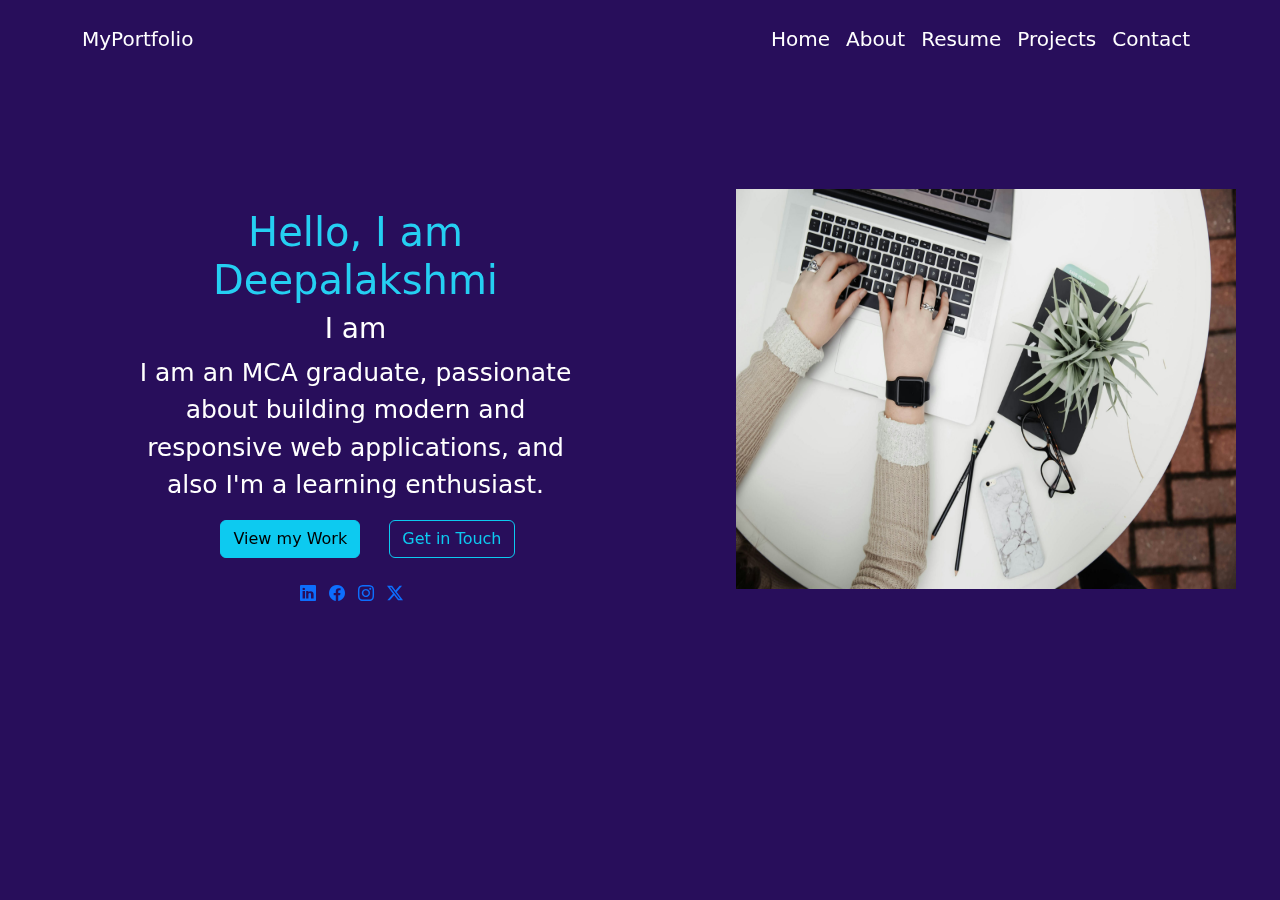
<file: index.html>
<!DOCTYPE html>
<html lang="en">
  <head>
    <meta charset="UTF-8" />
    <meta name="viewport" content="width=device-width, initial-scale=1.0" />
    <title>MY PORTFOLIO WEBSITE</title>

    <link href="https://cdn.jsdelivr.net/npm/bootstrap@5.3.2/dist/css/bootstrap.min.css" rel="stylesheet" />
    <link rel="stylesheet" href="https://cdn.jsdelivr.net/npm/bootstrap-icons@1.13.1/font/bootstrap-icons.min.css">
    <link href="https://unpkg.com/aos@2.3.1/dist/aos.css" rel="stylesheet">
    <link href="css/index.css" rel="stylesheet" />
  </head>
  <body>
    <header>
        <nav class="navbar navbar-expand-md navbar-light">
      <div class="container-xl mt-2 mb-2" data-aos="fade-down">
        <a class="navbar-brand" href="#">MyPortfolio</a>
        <button class="navbar-toggler" type="button" data-bs-toggle="collapse" data-bs-target="#links">
          <span class="navbar-toggler-icon"></span>
        </button>
        <div class="collapse navbar-collapse justify-content-end" id="links">
          <ul class="navbar-nav">
            <li class="nav-item"><a href="index.html" class="nav-link">Home</a></li>
            <li class="nav-item"><a href="about.html" class="nav-link">About</a></li>
            <li class="nav-item"><a href="resume.html" class="nav-link">Resume</a></li>
            <li class="nav-item"><a href="project.html" class="nav-link">Projects</a></li>
            <li class="nav-item"><a href="contact.html" class="nav-link">Contact</a></li>
          </ul>
        </div>
      </div>
    </nav>

    </header>
    <div class="container text-center" data-aos="fade-up">
        <div class="row">
            <div class="col-5 ms-5" data-aos="fade-up" data-aos-delay="100">
                <div class="para">
                    <h1>Hello, I am Deepalakshmi</h1>
                    <h3 class="typing-h3"></h3>
                    <p>I am an MCA graduate, passionate about building modern and responsive web applications, and also I'm a learning enthusiast.</p>
                </div>

                <a class="btn btn-info ms-4" href="#" role="button">View my Work</a>
                <a class="btn btn-outline-info ms-4" href="#" role="button">Get in Touch</a> 
                <br><br>                                              
                <a href="https://www.linkedin.com"><i class="bi bi-linkedin me-2"></i></a>
                <a href="https://www.facebook.com"><i class="bi bi-facebook me-2"></i></a>
                <a href="https://www.instagram.com"><i class="bi bi-instagram me-2"></i></a>
                <a href="https://www.twitter.com"><i class="bi bi-twitter-x me-2"></i></a>
            </div>

            <div class="col-5" data-aos="fade-up" data-aos-delay="200">
                <div class="para1">
                    <img src="img/laptop images.jpeg" alt="">
                </div>
            </div>
        </div>
    </div>
    <script src="https://cdn.jsdelivr.net/npm/bootstrap@5.3.2/dist/js/bootstrap.bundle.min.js"></script>
    <script src="https://unpkg.com/aos@2.3.1/dist/aos.js"></script>
    <script>
      AOS.init({
        duration: 1000,
        once: true
      });
    </script>

    <script src="js/index.js"></script>
  </body>
</html>
</file>
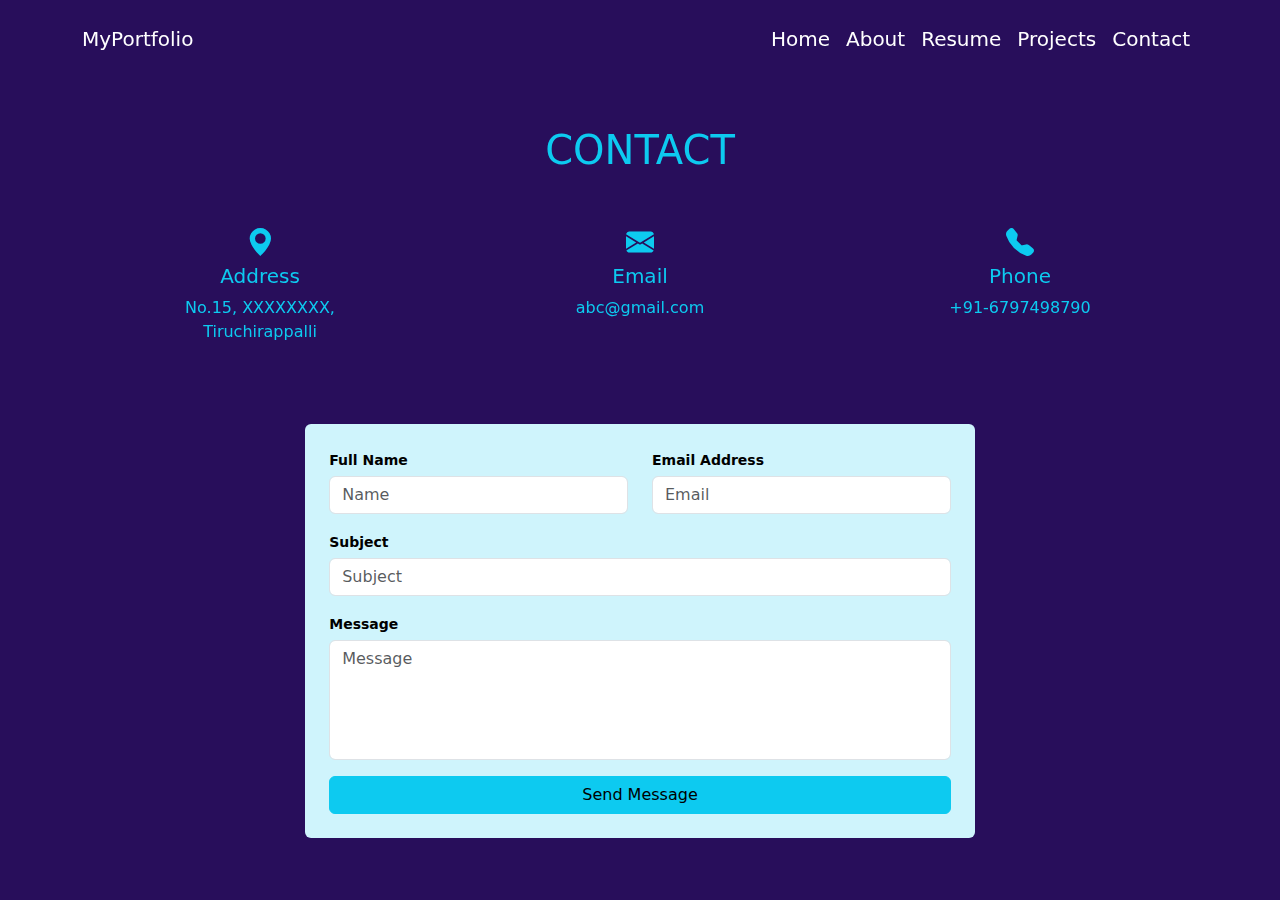
<file: contact.html>
<!DOCTYPE html>
<html lang="en">
  <head>
    <meta charset="UTF-8" />
    <meta name="viewport" content="width=device-width, initial-scale=1.0" />
    <title>MY PORTFOLIO WEBSITE</title>

    <link href="https://cdn.jsdelivr.net/npm/bootstrap@5.3.2/dist/css/bootstrap.min.css" rel="stylesheet" />
    <link rel="stylesheet" href="https://cdn.jsdelivr.net/npm/bootstrap-icons@1.13.1/font/bootstrap-icons.min.css">
    <link href="https://unpkg.com/aos@2.3.1/dist/aos.css" rel="stylesheet">
    <link href="css/index.css" rel="stylesheet" />
  </head>
  <body>
    <header>
        <nav class="navbar navbar-expand-md navbar-light">
      <div class="container-xl mt-2 mb-2" data-aos="fade-down">
        <a class="navbar-brand" href="#">MyPortfolio</a>
        <button class="navbar-toggler" type="button" data-bs-toggle="collapse" data-bs-target="#links">
          <span class="navbar-toggler-icon"></span>
        </button>
        <div class="collapse navbar-collapse justify-content-end" id="links">
          <ul class="navbar-nav">
            <li class="nav-item"><a href="index.html" class="nav-link">Home</a></li>
            <li class="nav-item"><a href="about.html" class="nav-link">About</a></li>
            <li class="nav-item"><a href="resume.html" class="nav-link">Resume</a></li>
            <li class="nav-item"><a href="project.html" class="nav-link">Projects</a></li>
            <li class="nav-item"><a href="contact.html" class="nav-link">Contact</a></li>
          </ul>
        </div>
      </div>
    </nav>

    </header>

    <div class="container py-5">
    <h1 class="text-center text-info mb-5" data-aos="fade-up">CONTACT</h1>

    <div class="row text-center text-info mb-5">
        <div class="col-md-4 mb-3" data-aos="fade-up">
            <i class="bi bi-geo-alt-fill fs-3 mb-2"></i>
            <h5>Address</h5>
            <p>No.15, XXXXXXXX,<br>Tiruchirappalli</p>
        </div>
        <div class="col-md-4 mb-3" data-aos="fade-up" data-aos-delay="100">
            <i class="bi bi-envelope-fill fs-3 mb-2"></i>
            <h5>Email</h5>
            <p>abc@gmail.com</p>
        </div>
        <div class="col-md-4 mb-3" data-aos="fade-up" data-aos-delay="200">
            <i class="bi bi-telephone-fill fs-3 mb-2"></i>
            <h5>Phone</h5>
            <p>+91-6797498790</p>
        </div>
    </div>


    <div class="contact-container bg-info-subtle text-light p-4 rounded" data-aos="fade-up">
        <form>
            <div class="row mb-3">
                <div class="col-md-6 mb-3 mb-md-0">
                    <label for="name">Full Name</label>
                    <input type="text" id="name" placeholder="Name" class="form-control">
                </div>
                <div class="col-md-6">
                    <label for="email">Email Address</label>
                    <input type="email" id="email" placeholder="Email" class="form-control">
                </div>
            </div>
            <div class="mb-3">
                <label for="subject">Subject</label>
                <input type="text" id="subject" placeholder="Subject" class="form-control">
            </div>
            <div class="mb-3">
                <label for="message">Message</label>
                <textarea id="message" placeholder="Message" class="form-control"></textarea>
            </div>
            <button type="submit" class="btn btn-info w-100">Send Message</button>
        </form>
    </div>
</div>

    <script src="https://cdn.jsdelivr.net/npm/bootstrap@5.3.2/dist/js/bootstrap.bundle.min.js"></script>
    <script src="https://unpkg.com/aos@2.3.1/dist/aos.js"></script>
    <script>
      AOS.init({
        duration: 1000,
        once: true
      });
    </script>

    <script src="js/index.js"></script>
  </body>
</html>
</file>
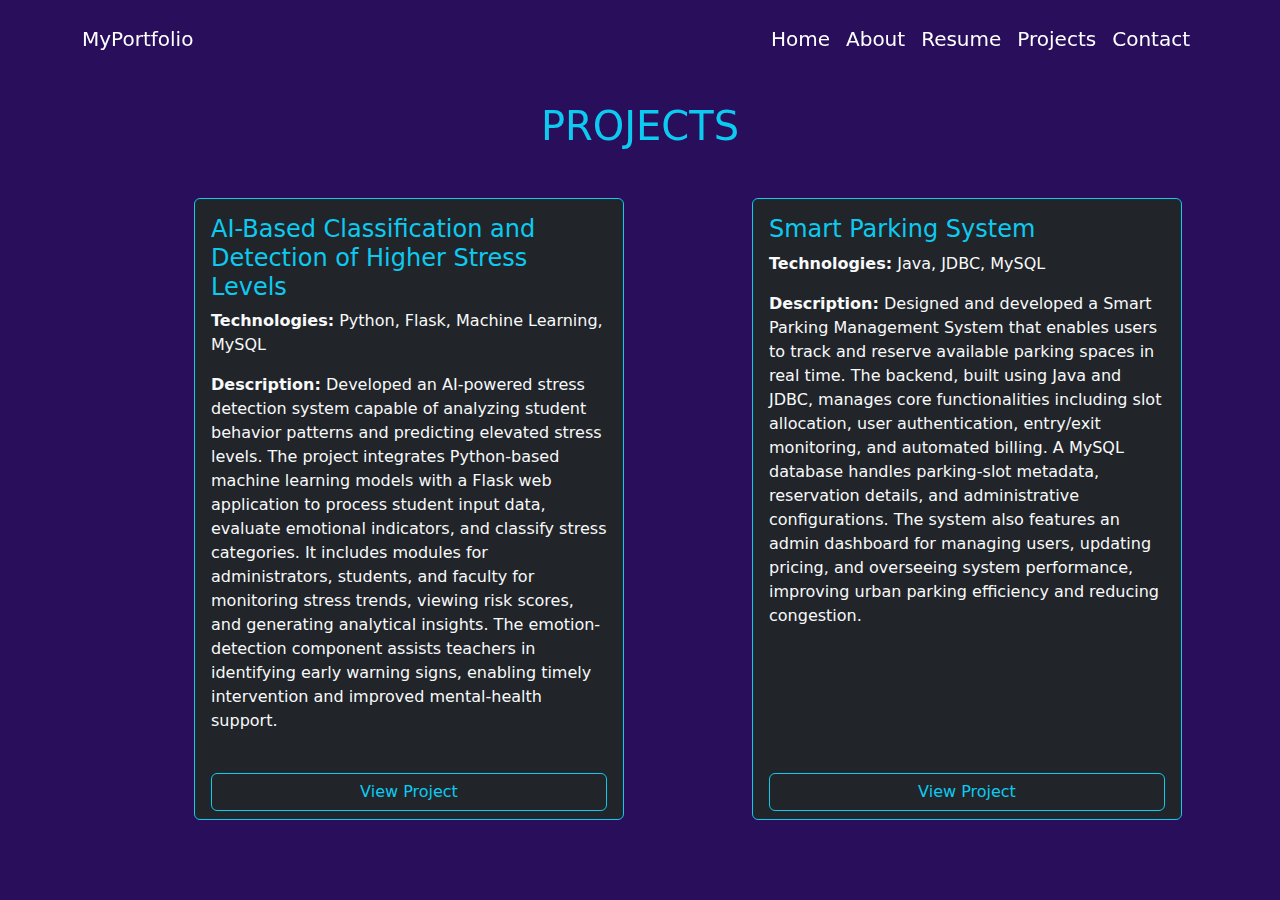
<file: project.html>
<!DOCTYPE html>
<html lang="en">
  <head>
    <meta charset="UTF-8" />
    <meta name="viewport" content="width=device-width, initial-scale=1.0" />
    <title>MY PORTFOLIO WEBSITE</title>

    <link href="https://cdn.jsdelivr.net/npm/bootstrap@5.3.2/dist/css/bootstrap.min.css" rel="stylesheet" />
    <link rel="stylesheet" href="https://cdn.jsdelivr.net/npm/bootstrap-icons@1.13.1/font/bootstrap-icons.min.css">
    <link href="https://unpkg.com/aos@2.3.1/dist/aos.css" rel="stylesheet">
    <link href="css/index.css" rel="stylesheet" />
  </head>
  <body>
    <header>
        <nav class="navbar navbar-expand-md navbar-light">
      <div class="container-xl mt-2 mb-2" data-aos="fade-down">
        <a class="navbar-brand" href="#">MyPortfolio</a>
        <button class="navbar-toggler" type="button" data-bs-toggle="collapse" data-bs-target="#links">
          <span class="navbar-toggler-icon"></span>
        </button>
        <div class="collapse navbar-collapse justify-content-end" id="links">
          <ul class="navbar-nav">
            <li class="nav-item"><a href="index.html" class="nav-link">Home</a></li>
            <li class="nav-item"><a href="about.html" class="nav-link">About</a></li>
            <li class="nav-item"><a href="resume.html" class="nav-link">Resume</a></li>
            <li class="nav-item"><a href="project.html" class="nav-link">Projects</a></li>
            <li class="nav-item"><a href="contact.html" class="nav-link">Contact</a></li>
          </ul>
        </div>
      </div>
    </nav>
    </header>

    <div class="container py-4 px-4">
  <h1 class="mb-5 text-center text-info" data-aos="fade-up">PROJECTS</h1>

  <div class="row g-4">
    <div class="col-md-6 col-sm-12 " data-aos="fade-up">
      <div class="card bg-dark text-light h-100 border-info">
        <div class="card-body">
          <h4 class="card-title text-info">AI-Based Classification and Detection of Higher Stress Levels</h4>
          <p><b>Technologies:</b> Python, Flask, Machine Learning, MySQL</p>
          <p><b>Description:</b> Developed an AI-powered stress detection system capable of analyzing student behavior patterns and predicting elevated stress levels. The project integrates Python-based machine learning models with a Flask web application to process student input data, evaluate emotional indicators, and classify stress categories. It includes modules for administrators, students, and faculty for monitoring stress trends, viewing risk scores, and generating analytical insights. The emotion-detection component assists teachers in identifying early warning signs, enabling timely intervention and improved mental-health support.</p>
        </div>
        <div class="card-footer bg-transparent border-0">
          <a href="#" class="btn btn-outline-info w-100">View Project</a>
        </div>
      </div>
    </div>
    <div class="col-md-6 col-sm-12" data-aos="fade-up" data-aos-delay="100">
      <div class="card bg-dark text-light h-100 border-info">
        <div class="card-body">
          <h4 class="card-title text-info">Smart Parking System</h4>
          <p><b>Technologies:</b> Java, JDBC, MySQL</p>
          <p><b>Description:</b> Designed and developed a Smart Parking Management System that enables users to track and reserve available parking spaces in real time. The backend, built using Java and JDBC, manages core functionalities including slot allocation, user authentication, entry/exit monitoring, and automated billing. A MySQL database handles parking-slot metadata, reservation details, and administrative configurations. The system also features an admin dashboard for managing users, updating pricing, and overseeing system performance, improving urban parking efficiency and reducing congestion.</p>
        </div>
        <div class="card-footer bg-transparent border-0">
          <a href="#" class="btn btn-outline-info w-100">View Project</a>
        </div>
      </div>
    </div>
  </div>
</div>

    <script src="https://cdn.jsdelivr.net/npm/bootstrap@5.3.2/dist/js/bootstrap.bundle.min.js"></script>
    <script src="https://unpkg.com/aos@2.3.1/dist/aos.js"></script>
    <script>
      AOS.init({
        duration: 1000,
        once: true
      });
    </script>

    <script src="js/index.js"></script>
  </body>
</html>
</file>
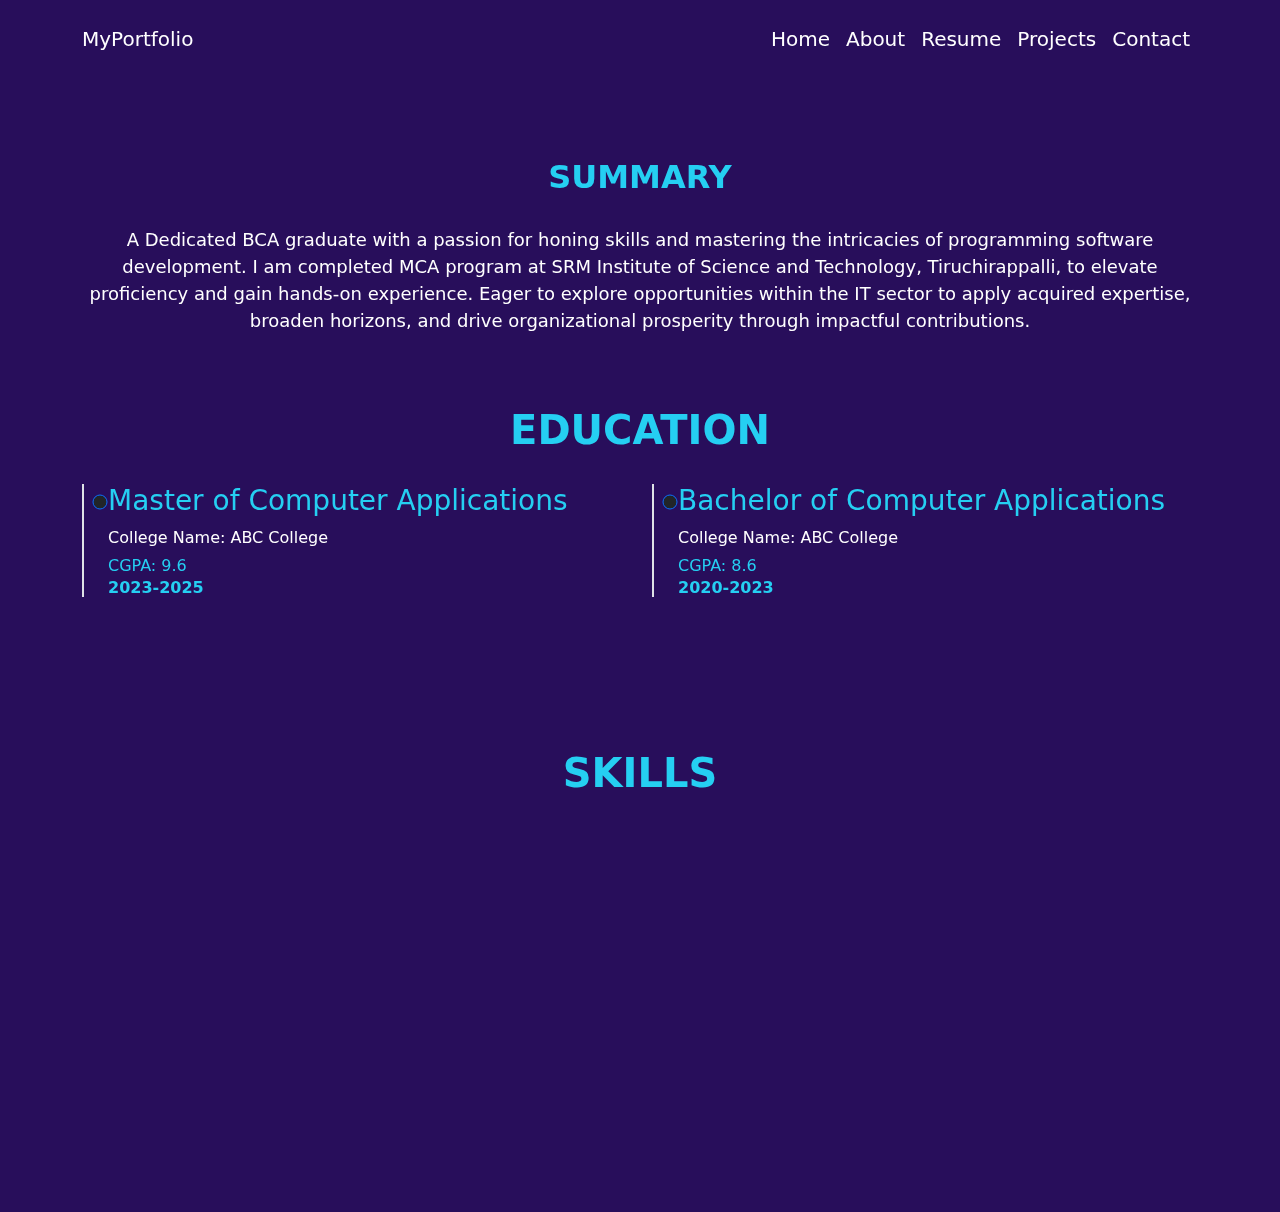
<file: resume.html>
<!DOCTYPE html>
<html lang="en">
<head>
    <meta charset="UTF-8">
    <meta name="viewport" content="width=device-width, initial-scale=1.0">
    <title>Resume Page</title>
    <link href="https://cdn.jsdelivr.net/npm/bootstrap@5.3.2/dist/css/bootstrap.min.css" rel="stylesheet" />
    <link rel="stylesheet" href="https://cdn.jsdelivr.net/npm/bootstrap-icons@1.13.1/font/bootstrap-icons.min.css">
    <link href="https://unpkg.com/aos@2.3.1/dist/aos.css" rel="stylesheet">
    <link href="css/index.css" rel="stylesheet" />
</head>
<body>
    <header>
        <nav class="navbar navbar-expand-md navbar-light">
      <div class="container-xl mt-2 mb-2" data-aos="fade-down">
        <a class="navbar-brand" href="#">MyPortfolio</a>
        <button class="navbar-toggler" type="button" data-bs-toggle="collapse" data-bs-target="#links">
          <span class="navbar-toggler-icon"></span>
        </button>
        <div class="collapse navbar-collapse justify-content-end" id="links">
          <ul class="navbar-nav">
            <li class="nav-item"><a href="index.html" class="nav-link">Home</a></li>
            <li class="nav-item"><a href="about.html" class="nav-link">About</a></li>
            <li class="nav-item"><a href="resume.html" class="nav-link">Resume</a></li>
            <li class="nav-item"><a href="project.html" class="nav-link">Projects</a></li>
            <li class="nav-item"><a href="contact.html" class="nav-link">Contact</a></li>
          </ul>
        </div>
      </div>
    </nav>
    </header>
    <div>
         <div class="container text-center" data-aos="fade-up">
        <div class="row">
            <div class="col" id="resume-para">
                <h1 class="section-title">SUMMARY</h1>
                <p>A Dedicated BCA graduate with a passion for honing skills and mastering the intricacies of programming software
development. I am completed MCA program at SRM Institute of Science and Technology, Tiruchirappalli, to elevate
proficiency and gain hands-on experience. Eager to explore opportunities within the IT sector to apply acquired
expertise, broaden horizons, and drive organizational prosperity through impactful contributions.</p>
            </div>
        </div>
     </div>

            <div class="container py-5 " data-aos="fade-up">
                <h1 class="mt-2  text-center section-title" style="color:#25cff2">EDUCATION</h1>
                <div class="row">
                    <div class="col-6 " data-aos="fade-up" data-aos-delay="100">
                        <div class="border-start border-2 ps-4">
                            <div class="position-relative mb-5">
                                <span class="position-absolute translate-middle bg-dark border border-primary rounded-circle" 
                                style="width:15px; height:15px; ;left:-8px;top:18px; ">
                                </span>
                                <h3 style="color:#25cff2"> Master of Computer Applications</h3>
                                <p class=" mb-1" style="color: white">College Name: ABC College</p>
                                <p class="mb-0" style="color:#25cff2">CGPA: 9.6</p>
                                <h6 class="fw-bold" style="color:#25cff2">2023-2025</h6>
                            </div>
                            </div>
                            </div>
                            <div class="col-6 " data-aos="fade-up" data-aos-delay="200">
                            <div class="border-start border-2 ps-4">
                                <div class="position-relative mb-5">
                                <span class="position-absolute translate-middle bg-dark border border-primary rounded-circle" 
                                style="width:15px; height:15px; ;left:-8px;top:18px; ">
                                </span>
                                <h3 style="color:#25cff2">Bachelor of Computer Applications</h3>
                                <p class="mb-1" style="color:white">College Name: ABC College</p>
                                <p class="mb-0" style="color:#25cff2">CGPA: 8.6</p>
                                <h6 class="fw-bold" style="color:#25cff2">2020-2023</h6>
                            </div>
                        </div>
                    </div>
                </div>
            </div>

            <div class="container py-5" data-aos="fade-up">
                <h1 class="mt-2  text-center section-title" style="color:#25cff2">SKILLS</h1>
                <br>
            <div class="row">
            <div class="col-md-6" data-aos="fade-up" data-aos-delay="200">
            <div class="mb-4">
                <div class="d-flex justify-content-between">
                    <h5 class="text-light">HTML</h5>
                    <span id="p-html" class="text-info fw-bold">85%</span>
                </div>
                <input type="range" class="form-range skill" min="0" max="100" value="85" data-target="p-html">
            </div>

            <div class="mb-4">
                <div class="d-flex justify-content-between">
                    <h5 class="text-light">CSS</h5>
                    <span id="p-css" class="text-info fw-bold">80%</span>
                </div>
                <input type="range" class="form-range skill" min="0" max="100" value="80" data-target="p-css">
            </div>

            <div class="mb-4">
                <div class="d-flex justify-content-between">
                    <h5 class="text-light">JavaScript</h5>
                    <span id="p-js" class="text-info fw-bold">80%</span>
                </div>
                <input type="range" class="form-range skill" min="0" max="100" value="80" data-target="p-js">
            </div>

        </div>

        <div class="col-md-6" data-aos="fade-up" data-aos-delay="200">

            <div class="mb-4">
                <div class="d-flex justify-content-between">
                    <h5 class="text-light">Python</h5>
                    <span id="value-html-2" class="text-info fw-bold">85%</span>
                </div>
                <input type="range" class="form-range skill" min="0" max="100" value="85" data-target="value-html2">
            </div>

            <div class="mb-4">
                <div class="d-flex justify-content-between">
                    <h5 class="text-light">Java</h5>
                    <span id="value-css-2" class="text-info fw-bold">80%</span>
                </div>
                <input type="range" class="form-range skill" min="0" max="100" value="80" data-target="value-css-2">
            </div>

            <div class="mb-4">
                <div class="d-flex justify-content-between">
                    <h5 class="text-light">MYSQL</h5>
                    <span id="value-js-2" class="text-info fw-bold">80%</span>
                </div>
                <input type="range" class="form-range skill" min="0" max="100" value="80" id="value-js-2">
            </div>

        </div>

    </div>
</div>
    </div>
   

  

    <script src="https://cdn.jsdelivr.net/npm/bootstrap@5.3.2/dist/js/bootstrap.bundle.min.js"></script>
    <script src="https://unpkg.com/aos@2.3.1/dist/aos.js"></script>
    <script>
      AOS.init({
        duration: 1000,
        once: true
      });
    </script>
    <script src="js/index.js"></script>
</body>
</html>
</file>
<file: css/index.css>
body{
    background-color: rgb(40, 14, 91);
}
.navbar a{
    position: relative;
    font-size: 20px;
    color: white;
    text-decoration: none;
    transition: 0.3s ease;
}
.navbar a:hover{
    color: #25cff2;
}
.navbar a::after{
    content:"";
    position: absolute;
    bottom: 0;
    left:0;
    width:0;
    height: 1.5px;
    background-color: #25cff2;
    transition: width 0.3s ease;
}
.navbar a:hover::after{
    width:55%;
}
.navbar-brand{
    font-size: 27px;
}

.para{
    display: block;
    color: white;
    font-size: 25px;
    margin-top: 130px;
}
.para h1{
    color: #25cff2;
    font-size: 40px;
}
.title{
    font-size: 40px;
}
.para1 img{
    position: absolute;
    width:500px;
    height: 400px;
    top:21%;
    left:30%;

}
.typing-h3::after{
    content: '';
    animation: blink 0.6s infinite;
}
@keyframes blink{
    50%{opacity:0;}
}

#col1{
    background-color: rgb(20, 233, 233);
    width:500px;
    height:580px;
}
.card{
    background-color: rgb(20, 233, 233);
    width:400px;
    height: 450px;
    left:200px;
}
#card-img{
    width:250px;
    height: 200px;
    border-radius: 55%;
}
#col2{
    margin-left:230px;
    color: white;
}
.about-para{
    font-size: 20px;
    text-align: justify;
}


#resume-para{
    color:white;
}
#resume-para h1{
    color:#25cff2;
    font-size: xx-large;
}
#resume-para p{
    font-size: large;
    text-align: center;
}
.section-title {
    margin-top: 80px;   
    margin-bottom: 30px; 
    text-align: center;
    color: #25cff2;
    font-weight: bold;
}
.card:hover {
    transform: translateY(-8px);
    transition: 0.4s;
    box-shadow: 0 8px 20px rgba(37, 207, 242, 0.4);
}
.card {
    width: 430px; 
    max-width: 100%;
    left:100px;  
}

.contact-container {
    width: 60%;
    margin: auto;
}

label {
    font-size: 14px;
    font-weight: bold;
    margin-bottom: 5px;
    color:black;
}

input, textarea {
    padding: 10px;
    font-size: 15px;
    border: 1px solid #ccc;
    border-radius: 5px;
    outline: none;
    background: #181818;
    color: white;
}

textarea {
    height: 120px;
    resize: none;
}

.send-btn {
    background: #25cff2;
    color: white;
    padding: 12px 30px;
    border: none;
    font-size: 16px;
    cursor: pointer;
    border-radius: 5px;
}

@media (max-width: 768px) {
    .contact-container {
        width: 90%;
    }
}
</file>
